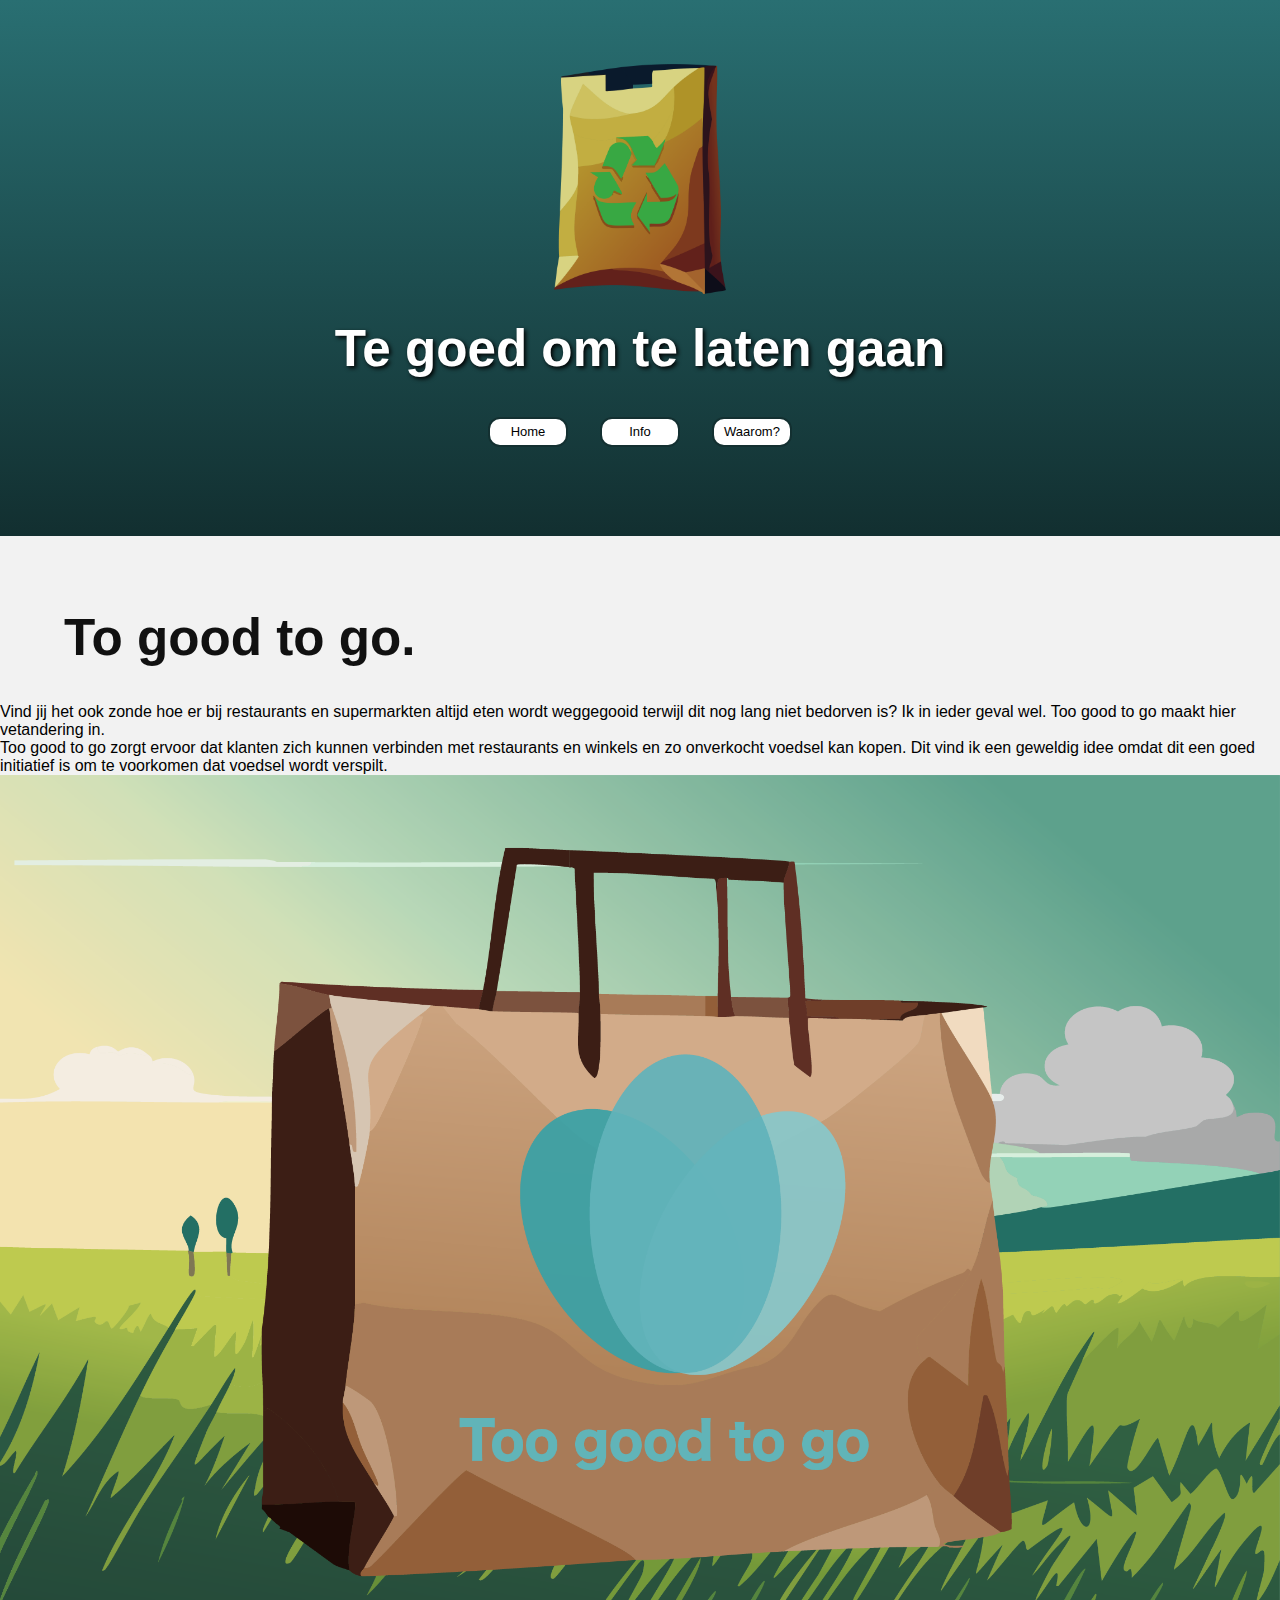
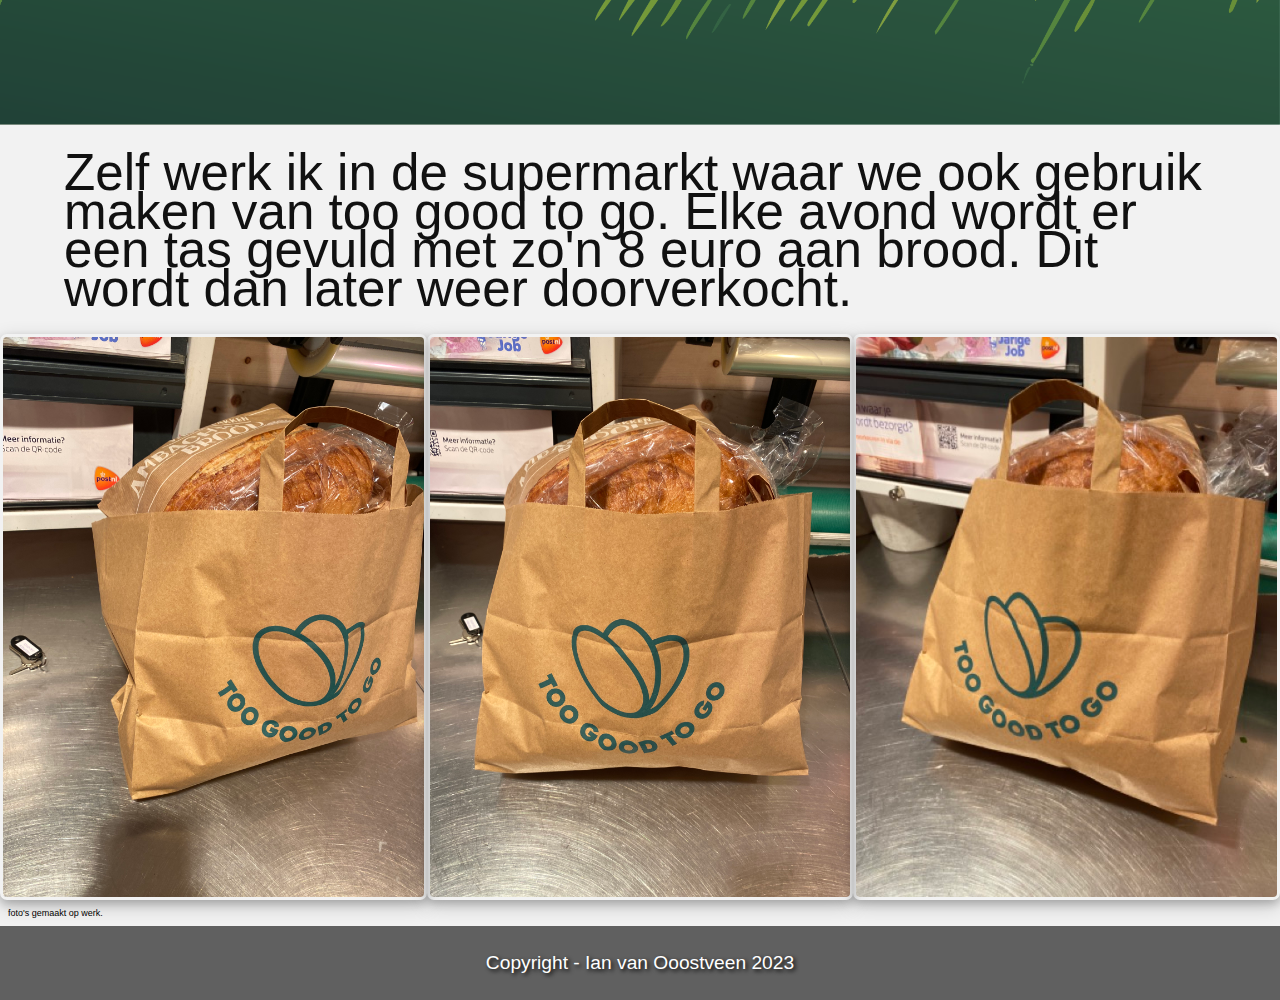
<file: index.html>
<!DOCTYPE html>
<html lang="nl">
<head>
    <meta charset="UTF-8">
    <meta name="viewport" content="width=device-width, initial-scale=1.0">
    <link rel="stylesheet" href="css/style.css">
    <title>Te goed om te laten gaan</title>
</head>
<body>
    <header>
        <img src="afbeeldingen/taslogo.png" alt="Logo">
        <div class="blok1">
        <h1>Te goed om te laten gaan</h1>
        <nav>
            <ul>
                <li><a href="index.html" class="knopje">Home</a></li>
                <li><a href="pagina/info.html" class="knopje">Info</a></li>
                <li><a href="pagina/waarom.html" class="knopje">Waarom?</a></li>
            </ul>
        </nav>
        </div>
    </header>
    <main>
        <div class="wrapper">
            <article class="img-info">
                <h2>To good to go.</h2>
                <p>Vind jij het ook zonde hoe er bij restaurants en supermarkten altijd eten wordt weggegooid terwijl dit nog lang niet bedorven is? Ik in ieder geval wel. Too good to go maakt hier vetandering in.</p> 
                <p>Too good to go zorgt ervoor dat klanten zich kunnen verbinden met restaurants en winkels en zo onverkocht voedsel kan kopen. Dit vind ik een geweldig idee omdat dit een goed initiatief is om te voorkomen dat voedsel wordt verspilt.</p>
            </article>
            <img class="tasje" src="afbeeldingen/toogoodtogobagga.png" alt="toogoodtogotas">
    <p class="img-info2">Zelf werk ik in de supermarkt waar we ook gebruik maken van too good to go. Elke avond wordt er een tas gevuld met zo'n 8 euro aan brood. Dit wordt dan later weer doorverkocht.</p>
        </div>    
        <div class="rowimg">
            <img class="broodtas1" src="afbeeldingen/test1.jpeg" alt="tas met eten">
            <img class="broodtas2" src="afbeeldingen/test2.jpeg" alt="tas met eten">
            <img class="broodtas3" src="afbeeldingen/test3.jpeg" alt="tas met eten">
        </div>
    <p class="img-info3">foto's gemaakt op werk.</p>
    </main>
    <footer>
        <p>Copyright - Ian van Ooostveen 2023</p>
    </footer>
</body>
</html>
</file>
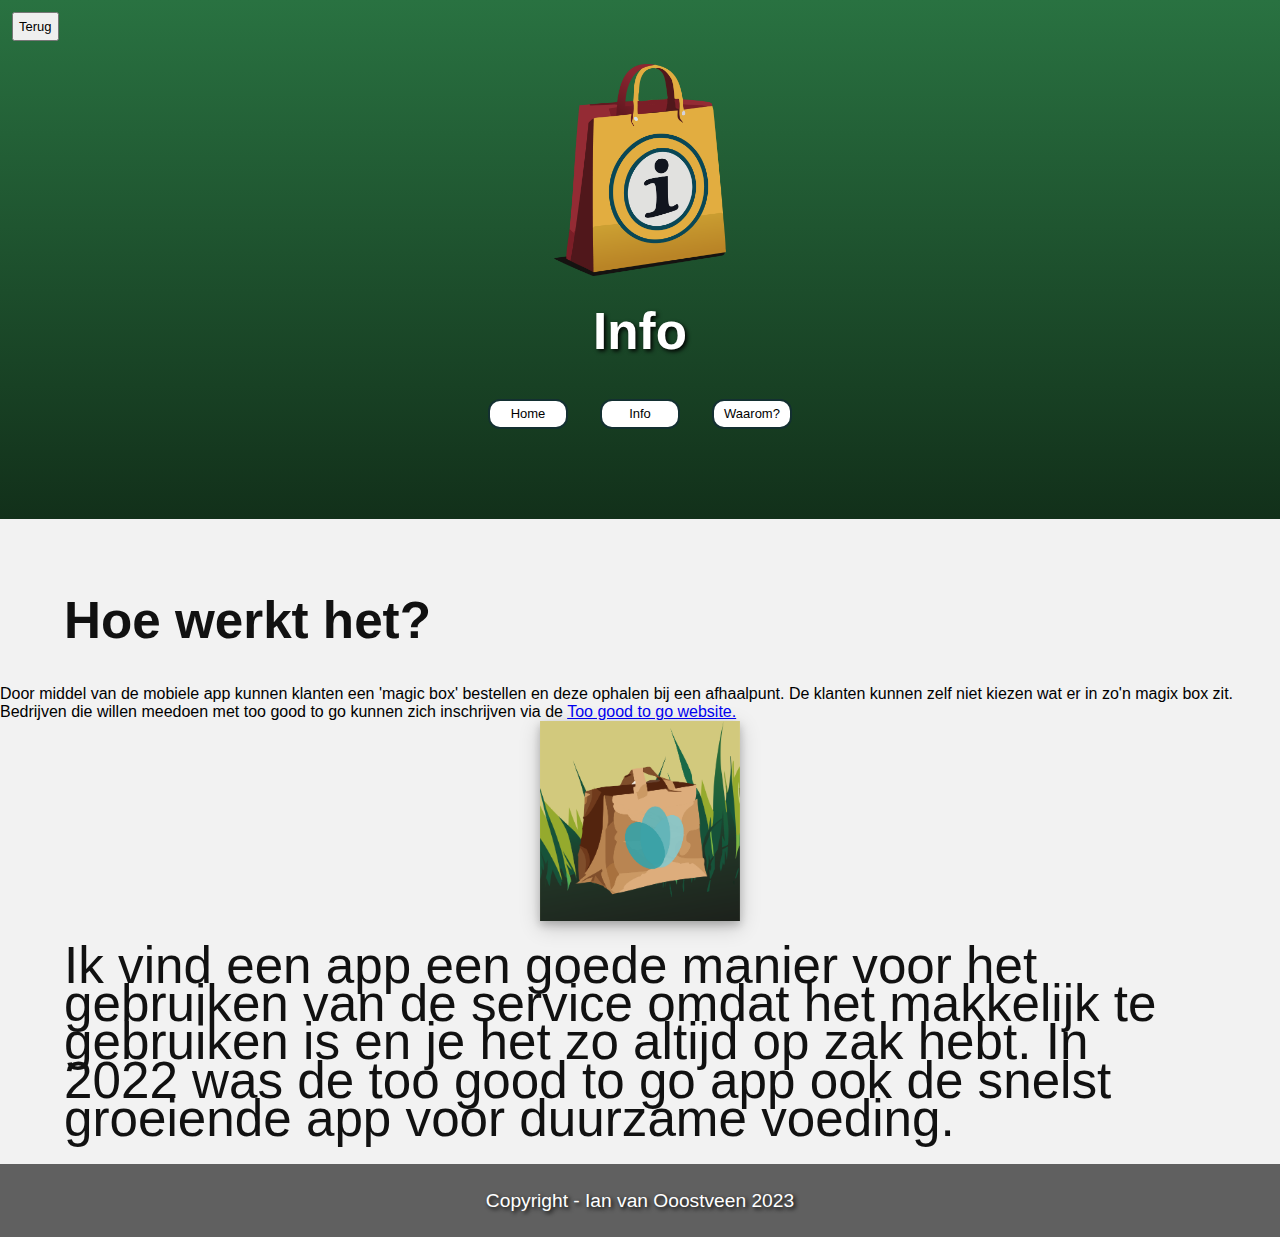
<file: pagina/info.html>
<!DOCTYPE html>
<html lang="nl">
<head>
    <meta charset="UTF-8">
    <meta name="viewport" content="width=device-width, initial-scale=1.0">
    <link rel="stylesheet" href="../css/style.css">
    <title>Info</title>
</head>
<body>
    <header class="infoheader">
        <button class="terugknop" onclick="window.history.back()">Terug</button>
        <img src="../afbeeldingen/taslogo2.png" alt="Logo">
        <div class="blok1">
        <h1>Info</h1>
        <nav>
            <ul>
                <li><a href="../index.html">Home</a></li>
                <li><a href="../pagina/info.html">Info</a></li>
                <li><a href="../pagina/waarom.html">Waarom?</a></li>
            </ul>
        </nav>
        </div>
    </header>
    <main>
        <article class="img-info">
            <h2>Hoe werkt het?</h2>
            <p>Door middel van de mobiele app kunnen klanten een 'magic box' bestellen en deze ophalen bij een afhaalpunt. De klanten kunnen zelf niet kiezen wat er in zo'n magix box zit. Bedrijven die willen meedoen met too good to go kunnen zich inschrijven via de <a href="https://www.toogoodtogo.com/nl/business/?utm_medium=search&utm_source=google&utm_campaign=nl_b2b_paid_marketing_search_google_brand&gclid=Cj0KCQiAo7KqBhDhARIsAKhZ4ugh1pcoy5Unxg4y36tako2xTK85a2oI1ewG8GYc8zqSAGI2t68ygiAaAivCEALw_wcB">Too good to go website.</a></p>
        </article>
        <img class="tasje2" src="../afbeeldingen/tasfoto.png" alt="tas illustratie">
        <p class="img-info2">Ik vind een app een goede manier voor het gebruiken van de service omdat het makkelijk te gebruiken is en je het zo altijd op zak hebt. In 2022 was de too good to go app ook de snelst groeiende app voor duurzame voeding.</p>
    </main>
    <footer>
        <p>Copyright - Ian van Ooostveen 2023</p>
    </footer>    
</body>
</html>
</file>
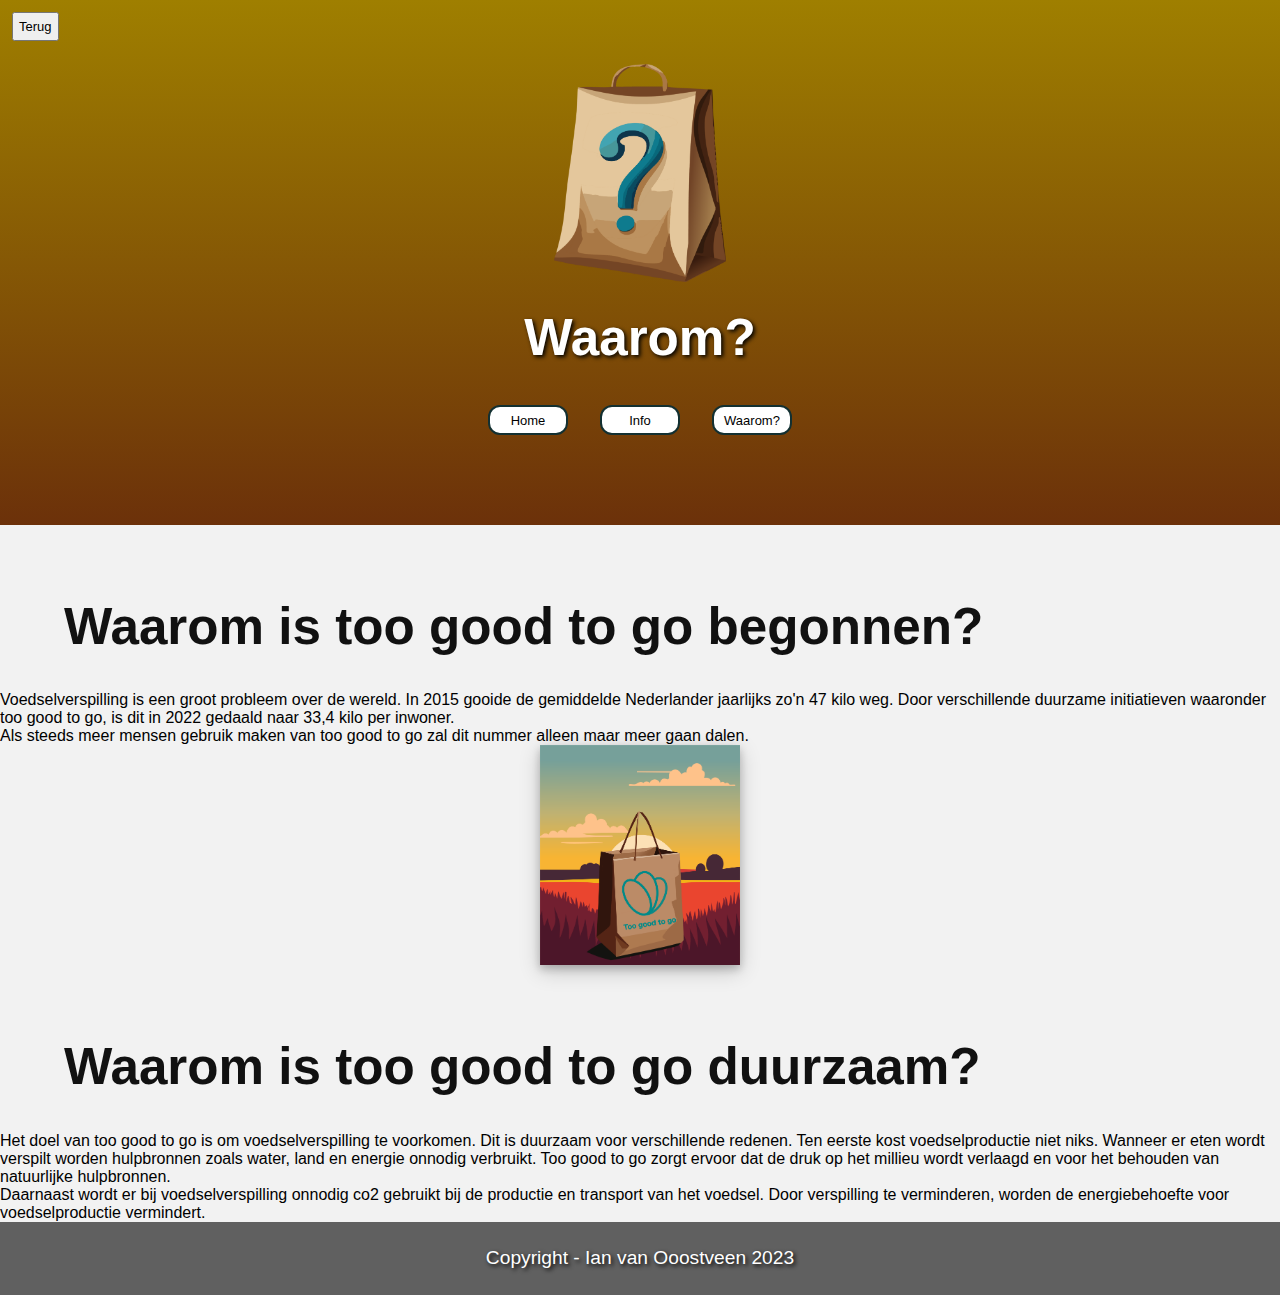
<file: pagina/waarom.html>
<!DOCTYPE html>
<html lang="nl">
<head>
    <meta charset="UTF-8">
    <meta name="viewport" content="width=device-width, initial-scale=1.0">
    <link rel="stylesheet" href="../css/style.css">
    <title>Waarom?</title>
</head>
<body>
    <header class="waaromheader">
        <button class="terugknop" onclick="window.history.back()">Terug</button>
        <img src="../afbeeldingen/taslogo3.png" alt="Logo">
        <div class="blok1">
        <h1>Waarom?</h1>
        <nav>
            <ul>
                <li><a href="../index.html">Home</a></li>
                <li><a href="../pagina/info.html">Info</a></li>
                <li><a href="../pagina/waarom.html" class="button">Waarom?</a></li>
            </ul>
        </nav>
        </div>
    </header>
    <main>
        <article class="img-info">
            <h2>Waarom is too good to go begonnen?</h2>
            <p>Voedselverspilling is een groot probleem over de wereld. In 2015 gooide de gemiddelde Nederlander jaarlijks zo'n 47 kilo weg.
               Door verschillende duurzame initiatieven waaronder too good to go, is dit in 2022 gedaald naar 33,4 kilo per inwoner.</p>
            <p>Als steeds meer mensen gebruik maken van too good to go zal dit nummer alleen maar meer gaan dalen.</p>
        </article>
        <img class="tasje2" src="../afbeeldingen/tasfoto2.png" alt="tas illustratie">
        <article class="img-info">
            <h2>Waarom is too good to go duurzaam?</h2>
            <p>Het doel van too good to go is om voedselverspilling te voorkomen. Dit is duurzaam voor verschillende redenen.
                Ten eerste kost voedselproductie niet niks. Wanneer er eten wordt verspilt worden hulpbronnen zoals water, land en energie onnodig verbruikt.
                Too good to go zorgt ervoor dat de druk op het millieu wordt verlaagd en voor het behouden van natuurlijke hulpbronnen.
            </p>
            <p>Daarnaast wordt er bij voedselverspilling onnodig co2 gebruikt bij de productie en transport van het voedsel. 
                Door verspilling te verminderen, worden de energiebehoefte voor voedselproductie vermindert. 
            </p>
        </article>
    </main>
    <footer>
        <p>Copyright - Ian van Ooostveen 2023</p>
    </footer>    
</body>
</html>
</file>
<file: css/style.css>
* {
  margin: 0;
  padding: 0;
  box-sizing: border-box;
}

body {
  font-family: 'Franklin Gothic Medium', 'Arial Narrow', Arial, sans-serif;
  background-color: #f2f2f2;
}

header {
  display: flex;
  flex-direction: column;
  justify-content: center;
  align-items: center;
  background-image: linear-gradient(#296f72, #122f30);
  color: #fff;
  text-align: center;
  padding: 5vw;
  height: auto;
}

.infoheader {
  background-image: linear-gradient(#297241, #12301a);
}

.waaromheader {
  background-image: linear-gradient(#9f7f00, #6c310a);
}

.terugknop {
  position: absolute;
  top: 12px;
  left: 12px;
  font-size: small;
  padding: 5px;
  cursor: pointer;
}

header img {
  width: 15%;
  margin-bottom: 2vw;
}

.blok1 {
  width: 100%;
}

h1 {
  font-size: 4vw;
  margin-bottom: 3vw;
  font-family: Arial, Helvetica, sans-serif;
  color: white;
  text-shadow: 2px 2px 4px #000000;
}

h2 {
  font-size: 5vw;
}

nav ul {
  list-style-type: none;
  display: flex;
  flex-direction: row;
  justify-content: center;
  align-items: center;
  margin: 2vw;
}

nav ul li {
  margin: 0 1em;
  width: 80px;
  height: 30px;
}

nav ul li a {
  text-decoration: none;
  color: black;
  font-size: small;
  background-color: #ffffff;
  transition: color 0.8s;
  display: flex;
  justify-content: center;
  align-items: center;
  border: 2px solid #133031;
  border-radius: 12px;
  transition: all 300ms ease;
  width: 100%;
  height: 100%;
  padding: 0;
}

nav ul li a:hover {
  color: #fff;
  background-color: #1e3232;
  box-shadow: 0 12px 16px 0 rgba(0,0,0,0.24), 0 17px 50px 0 rgba(0,0,0,0.19);
}

nav ul li a:active {
  background-color: white;
  color: black;
}

.wrapper {
  width: 100%;
}

.img-info {
  width: 100%;
}

.img-info h2 {
  padding: 5vw;
  padding-bottom: 2vw;
  font-size: 4vw;
  color: #111;
  line-height: 6vw;
}

.img-info2 {
  padding: 2vw 5vw;
  font-size: 4vw;
  color: #111;
  line-height: 3vw;
}

.img-info3 {
  padding: 8px;
  font-size: xx-small;
}

.tasje,
.tasje2 {
  width: 100%;
}

.rowimg {
  width: 100%;
  display: flex;
  flex-direction: row;
  text-align: center;
}

.broodtas1,
.broodtas2,
.broodtas3 {
  width: 33.33%;
  padding: 3px;
  border-radius: 7px;
  box-shadow: 0 4px 8px 0 rgba(0, 0, 0, 0.2), 0 6px 20px 0 rgba(0, 0, 0, 0.19);
}

.broodtas1,
.broodtas2,
.broodtas3 {
  transition: z-index 0.3s ease; 
}

.broodtas1,
.broodtas2,
.broodtas3 {
  transition: transform 0.3s ease, filter 0.3s ease, z-index 0.3s ease; 
}

.broodtas1:hover {
  transform: scale(1.1);
  filter: brightness(1);
  z-index: 2;
}

.broodtas2:hover {
  transform: scale(1.1);
  filter: brightness(1);
  z-index: 2;
}

.broodtas3:hover {
  transform: scale(1.1);
  filter: brightness(1);
  z-index: 2;
}

.broodtas1:hover ~ .broodtas2:not(:hover),
.broodtas1:hover ~ .broodtas3:not(:hover),
.broodtas2:hover ~ .broodtas1:not(:hover),
.broodtas2:hover ~ .broodtas3:not(:hover),
.broodtas3:hover ~ .broodtas1:not(:hover),
.broodtas3:hover ~ .broodtas2:not(:hover) {
  filter: brightness(0.7);
  z-index: 1;
}


.tasje2 {
  width: 200px;
  display: block;
  margin-left: auto;
  margin-right: auto;
  box-shadow: 0 4px 8px 0 rgba(0, 0, 0, 0.2), 0 6px 20px 0 rgba(0, 0, 0, 0.19);
}

footer {
  background-color: rgb(96, 96, 96);
  text-align: center;
  color: white;
  text-shadow: 2px 2px 4px #000000;
  padding: 2vw;
}

footer p {
  font-size: 1.5vw;
}

@media screen and (max-width: 375px) {
  @font-face {
    font-family: myFont;
    src: url(../fonts/KGSoItGoes.otf);
  }

  @font-face {
    font-family: myFont2;
    src: url(../fonts/TheQuickly.otf);
  }

  header img {
    width: 30%;
    max-width: 80px;
  }

  h1 {
    font-size: 10vw;
    margin-bottom: 4vw;
    font-family: myFont2;
  }

  nav ul {
    flex-direction: row;
    margin: 2vw 0;
  }

  nav ul li a {
    padding: 1vw 2vw;
    margin: 1vw;
  }

  .img-info h2 {
    font-size: 8vw;
    line-height: 8vw;
    font-family: myFont;
  }

  .img-info p {
    padding: 4vw 5vw;
    font-size: 3.5vw;
    line-height: 24px;
  }

  .img-info2 {
    padding: 4vw 5vw;
    font-size: 3.5vw;
    line-height: 24px;
  }

  p {
    font-size: 4vw;
  }

  footer p {
    font-size: 3vw;
  }
}
</file>
